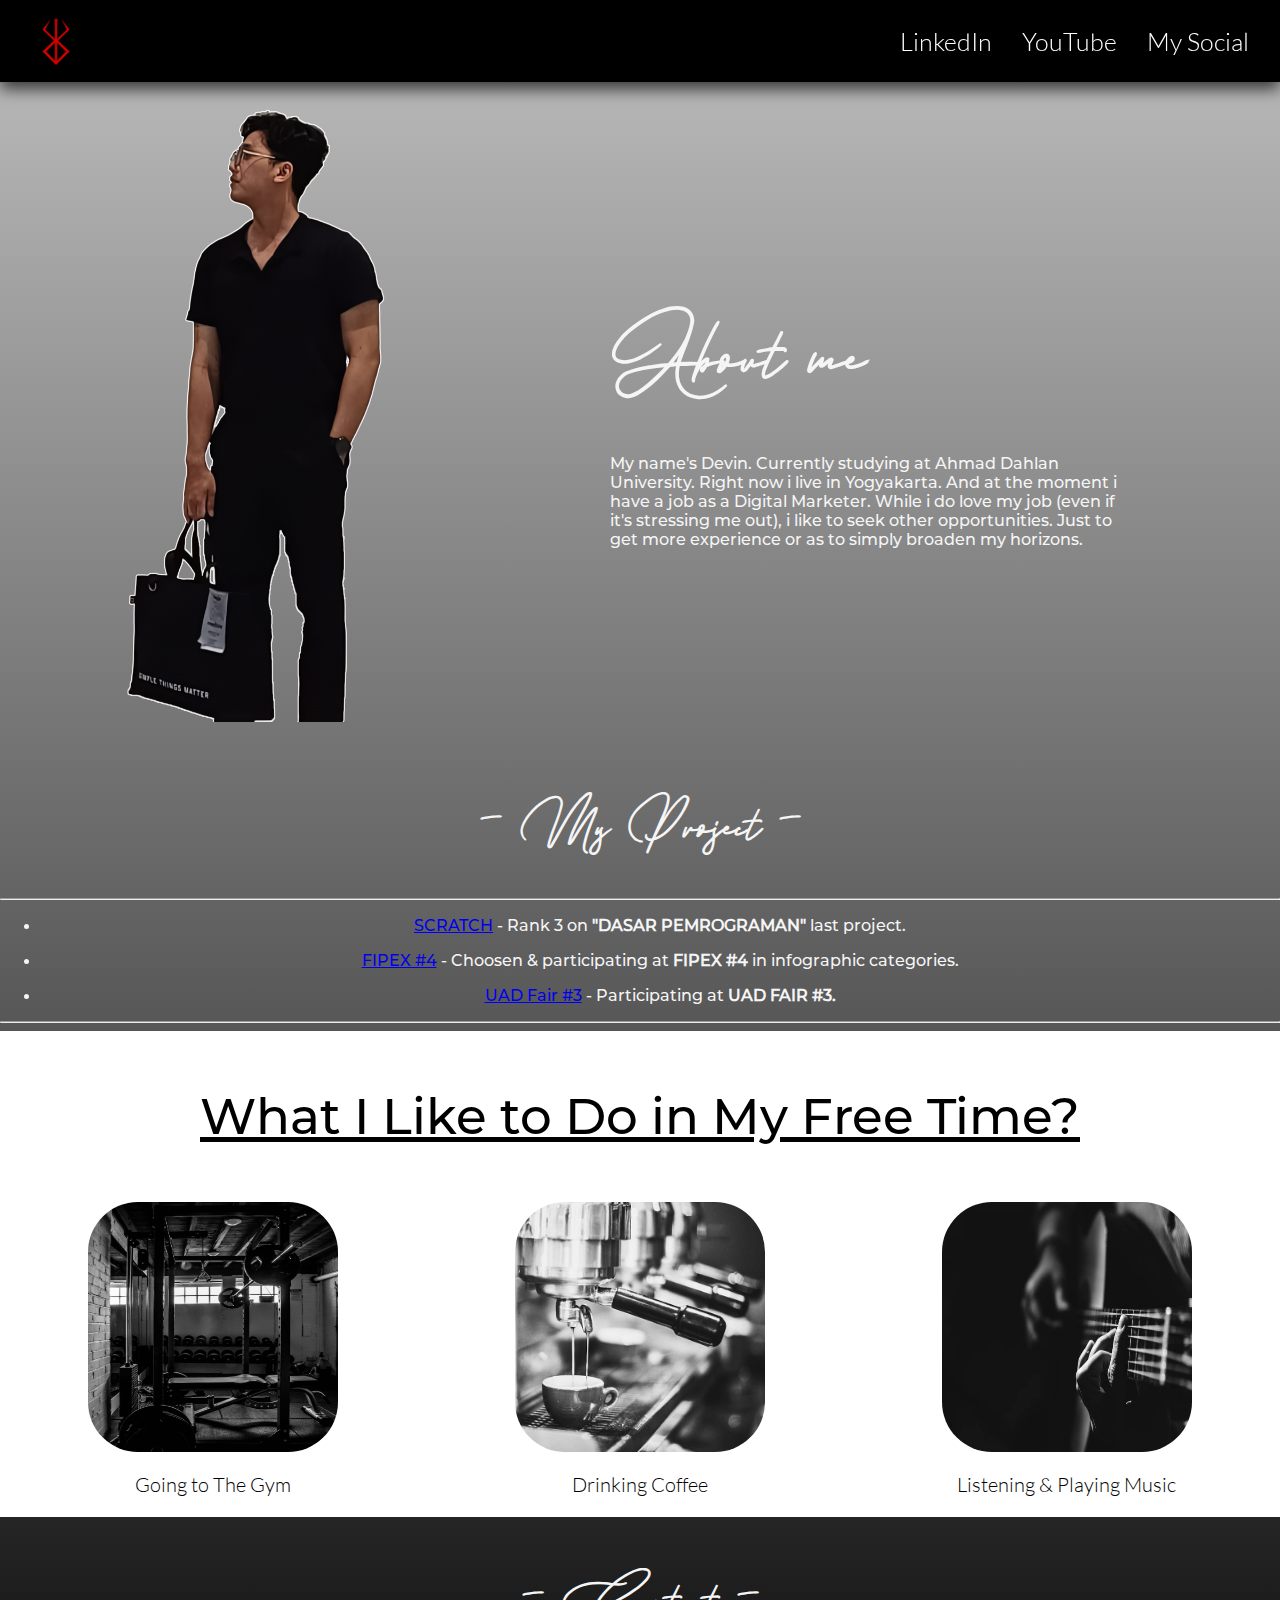
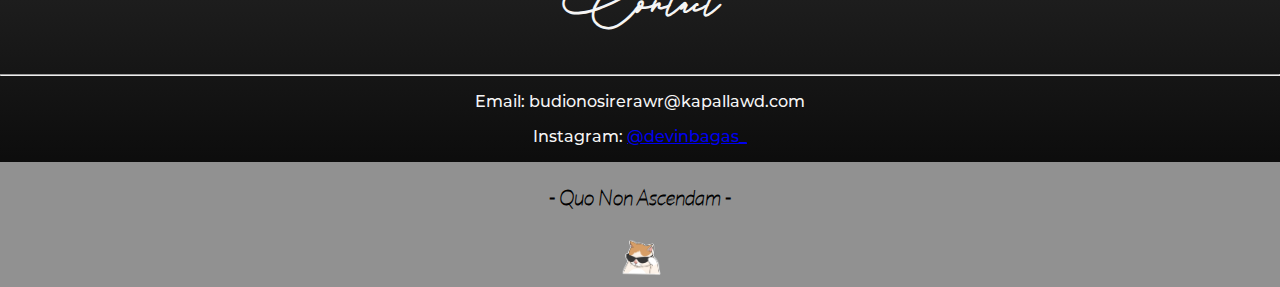
<file: praktikum_1/index.html>
<!DOCTYPE html>
<html lang="en-us">
    <head>
        <meta charset="utf-8" />
        <meta name="viewport" content="width=device-width"/>
        <title>My Biography - Devin</title>
        <link href="style.css" rel="stylesheet"/>
    </head>
    <body>
        <div class="fcontainer">
            <nav class='wrapper'>
                <div class="logo">
                    <img src='img/logo.png' alt="logo" > 
                </div>
                <ul class="navigation">
                    <li>
                        <a href="https://www.linkedin.com/in/devin-bagas-pratama-425979195/" > LinkedIn</a>
                    </li>
                    <li>
                        <a href="https://www.youtube.com/watch?v=PiPOS3WFPGM" > YouTube</a>
                    </li>
                    <li>
                        <a href="https://www.instagram.com/devinbagas_/" > My Social</a>
                    </li>
                </ul>
            </nav>
        </div>
        <div class="container">
            <div class="image">
                <img src="img/me.png" alt="Me" width=480 height=640/>
            </div>
            <div class="Text">
                <h1>About me</h1>   
                <p>My name's Devin. Currently studying at Ahmad Dahlan University. Right now i live in Yogyakarta. And at the moment i have a job as a Digital Marketer. While i do love my job (even if it's stressing me out), i like to seek other opportunities. Just to get more experience or as to simply broaden my horizons.</p>
            </div>
        </div>
        <h2>- My Project -</h2>
        <hr>
        <ul>
            <li>
                <p><a href="https://scratch.mit.edu/projects/938173385/">SCRATCH</a> - Rank 3 on <strong>"DASAR PEMROGRAMAN"</strong> last project. </p>
            </li>
            <li>
                <p><a href="https://fipexapp.ruang-ekspresi.id/detail-produk/668bcc4477081">FIPEX #4</a> - Choosen & participating at <strong>FIPEX #4</strong> in infographic categories. </p>
            </li>
            <li>
                <p><a href="https://instagram.com/basrinyamaspri.id">UAD Fair #3</a> - Participating at <strong>UAD FAIR #3.</strong></p>
            </li>
        </ul>
        <hr>
        <div class="hobby">
            <div class="judul-hobby">
                <p>What I Like to Do in My Free Time?</p>
            </div>
            <div class="position-hobby">
                <div class="list-hobby">
                    <img src="img/gym.jpg">
                    <p>Going to The Gym</p>
                </div>
                <div class="list-hobby">
                    <img src="img/coffee.jpg">
                    <p>Drinking Coffee</p>
                </div>
                <div class="list-hobby">
                    <img src="img/music.jpg">
                    <p>Listening & Playing Music</p>
                </div>
            </div>
        </div>
        <h2>- Contact -</h2>
        <hr>
        <p>Email: budionosirerawr@kapallawd.com</p>
        <p>Instagram: <a href="https://www.instagram.com/devinbagas_/"> @devinbagas_</a></p>
        <div class="foot">
            <h3>- Quo Non Ascendam -</h3>
            <img src="img/cat-with-glasses-meme-sticker-tshirt-illustration-free-png.webp" alt='cat' width="55" height="55">
        </div>
    </body>
</html>
</file>
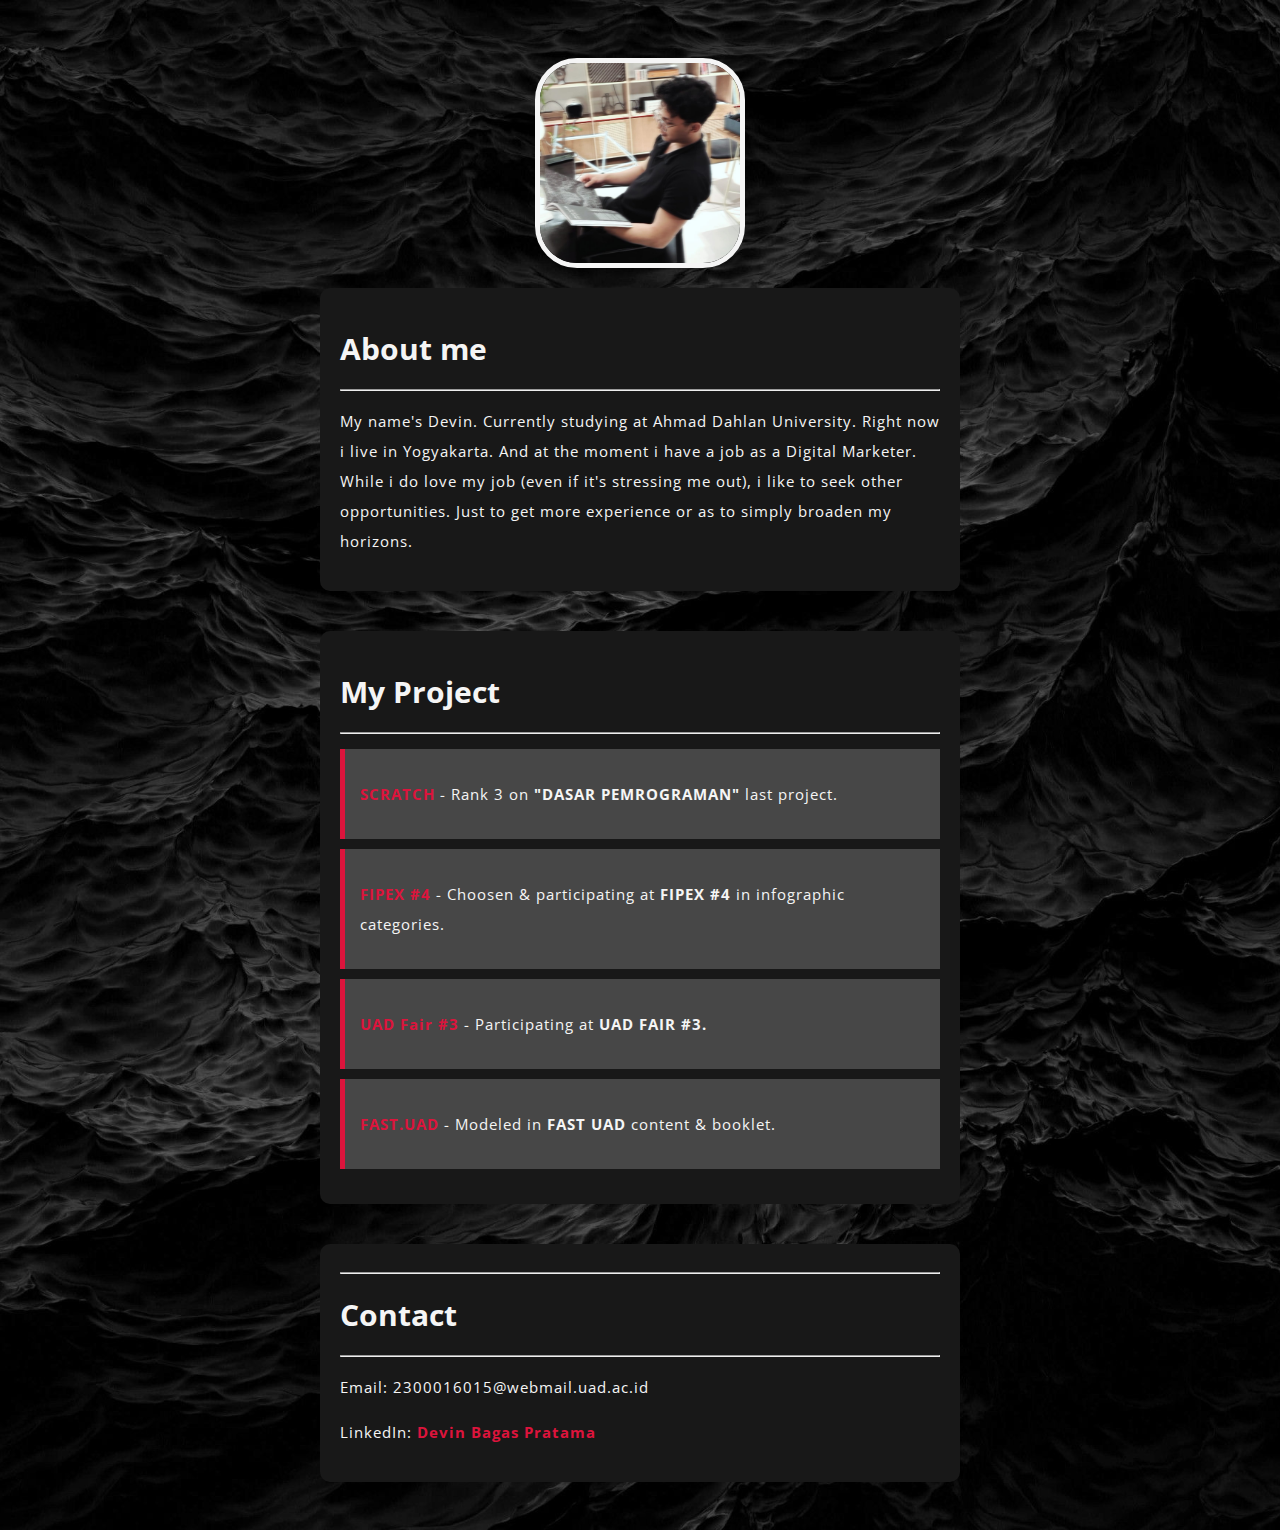
<file: praktikum_2/index.html>
<!DOCTYPE html>
<html lang="en-us">
    <head>
        <meta charset="utf-8" />
        <meta name="viewport" content="width=device-width"/>
        <title>My Biography - Devin</title>
        <link href="style.css" rel="stylesheet"/>
        <link href="https://fonts.googleapis.com/css?family=Open+Sans" rel="stylesheet" />
    </head>
    <body>
        <div class="profile-picture">
            <img src="img/me.jpg" alt="Me" width=200 height=200/>
        </div>
        <div class="about-me">
            <h1>About me</h1>
            <hr>
            <p>My name's Devin. Currently studying at Ahmad Dahlan University. Right now i live in Yogyakarta. And at the moment i have a job as a Digital Marketer. While i do love my job (even if it's stressing me out), i like to seek other opportunities. Just to get more experience or as to simply broaden my horizons.</p>
        </div>
        <div class="list-project">
            <h1>My Project</h1>
            <hr>
            <ul>
                <li><p><a href="https://scratch.mit.edu/projects/938173385/">SCRATCH</a> - Rank 3 on <strong>"DASAR PEMROGRAMAN"</strong> last project. </p></li>
                <li><p><a href="https://fipexapp.ruang-ekspresi.id/detail-produk/668bcc4477081">FIPEX #4</a> - Choosen & participating at <strong>FIPEX #4</strong> in infographic categories. </p></li>
                <li><p><a href="https://instagram.com/basrinyamaspri.id">UAD Fair #3</a> - Participating at <strong>UAD FAIR #3.</strong></p></li>
                <li><p><a href="https://www.instagram.com/fast.uad/p/DAAnZq5yl2W/?hl=en">FAST.UAD</a> - Modeled in <strong>FAST UAD</strong> content & booklet.</p></li>
            </ul>
        </div>
        <div class="contact">
            <hr>
            <h1>Contact</h1>
            <hr>
            <p>Email: 2300016015@webmail.uad.ac.id</p>
            <p>LinkedIn: <a href="https://www.linkedin.com/in/devin-bagas-pratama-425979195/"> Devin Bagas Pratama</a></p>
        </div>
    </body>
</html>
</file>
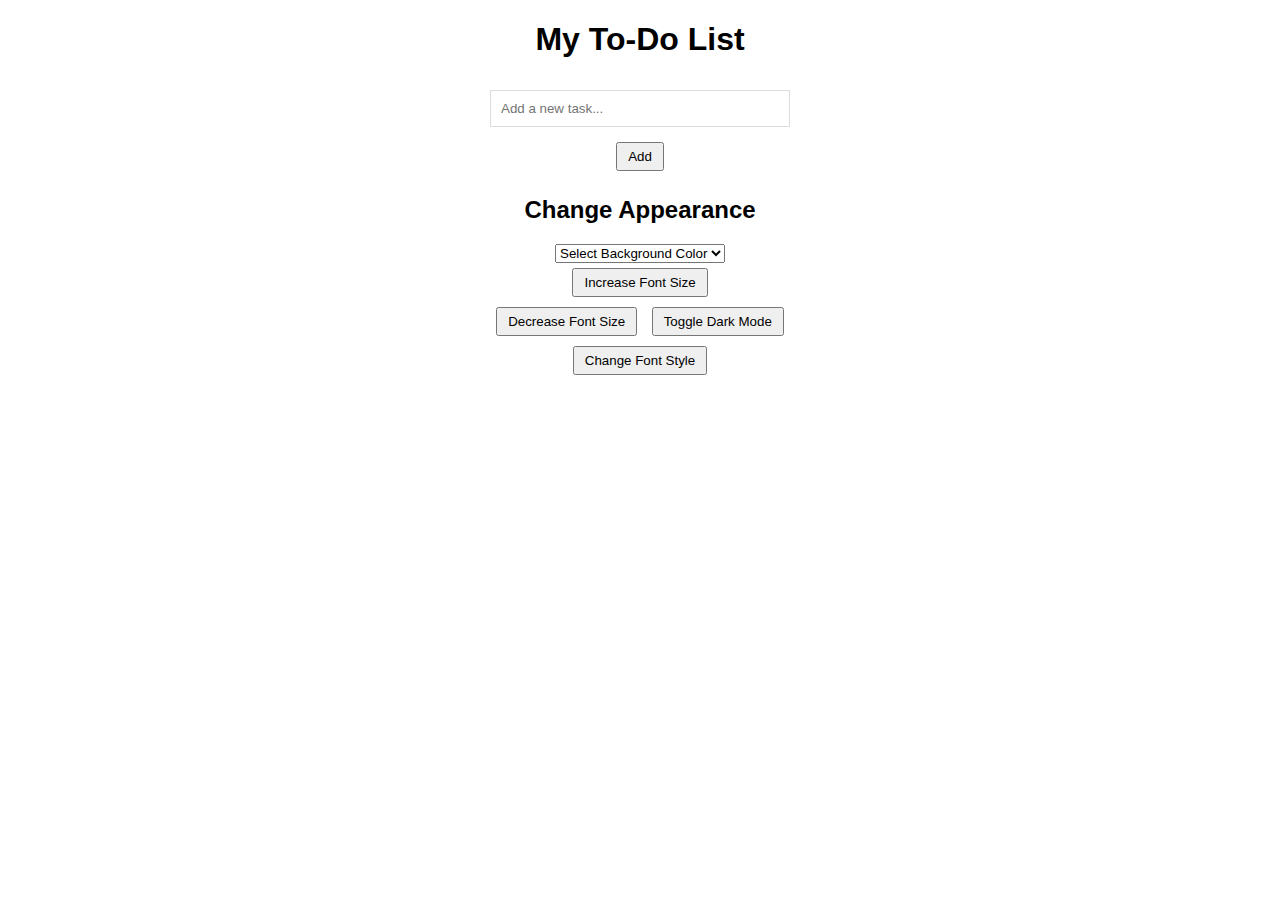
<file: praktikum_3/index (2).html>
<!DOCTYPE html>
<html lang="en-us">
<head>
    <meta charset="utf-8">
    <meta name="viewport" content="width=device-width">
    <title>To-Do List</title>
    <style>
        body {
            font-family: sans-serif, serif, Arial;
            transition: background-color 0.3s, color 0.3s;
        }

        #app {
            width: 300px;
            margin: 0 auto;
            text-align: center;
        }

        input[type="text"] {
            width: 100%;
            padding: 10px;
            margin: 10px 0;
            border: 1px solid #ddd;
            box-sizing: border-box;
        }

        button {
            margin: 5px;
            padding: 5px 10px;
        }

        #taskList {
            list-style: none;
            padding: 0;
        }

        #taskList li {
            padding: 10px;
            border-bottom: 1px solid #ddd;
            display: flex;
            align-items: center;
            justify-content: space-between;
        }

        .completed {
            text-decoration: line-through;
            color: gray;
        }

        .dark-mode {
            background-color: #333;
            color: white;
        }

        .dark-mode input[type="text"],
        .dark-mode button,
        .dark-mode select {
            background-color: #555;
            color: white;
            border: 1px solid #888;
        }

        .deleteButton{
            color: white;
            background-color:red;
            font-weight: 700;
            border-radius: 8px;
            float: right;
            cursor: pointer;
        }

    </style>
</head>
<body>
    <div id="app">
        <h1>My To-Do List</h1>
        <input type="text" id="new-task" placeholder="Add a new task...">
        <button id="add-task">Add</button>
        
        <ul id="taskList"></ul>
        
        <h2>Change Appearance</h2>
        <div id="app-controls">
            <div class="ctrl-btn">
                <select id="bg-color">
                    <option value="">Select Background Color</option>
                    <option value="lightblue">Light Blue</option>
                    <option value="lightgreen">Light Green</option>
                    <option value="lightyellow">Light Yellow</option>
                    <option value="lightpink">Light Pink</option>
                </select>
            </div>
            <div class="ctrl-btn">
                <button id="increase-font">Increase Font Size</button>
                <button id="decrease-font">Decrease Font Size</button>
                <button id="toggle-dark">Toggle Dark Mode</button>
                <button id="change-font">Change Font Style</button>
            </div>
        </div>        
    </div>
    <script>
        document.addEventListener("DOMContentLoaded", function() {
    const addTaskBtn = document.getElementById("add-task");
    const newTaskInput = document.getElementById("new-task");
    const taskList = document.getElementById("taskList");
    const bgColorSelect = document.getElementById("bg-color");
    const increaseFontBtn = document.getElementById("increase-font");
    const decreaseFontBtn = document.getElementById("decrease-font");
    const toggleDarkBtn = document.getElementById("toggle-dark");
    const changeFontBtn = document.getElementById("change-font");

    let fontSize = 16;
    let currentFont = "Arial";

    addTaskBtn.addEventListener("click", function() {
        const taskText = newTaskInput.value.trim();
        if (taskText) {
            addTask(taskText);
            newTaskInput.value = "";
        }
    });

    function addTask(text) {
        const li = document.createElement("li");

        const checkbox = document.createElement("input");
        checkbox.type = "checkbox";
        checkbox.addEventListener("change", function() {
            li.classList.toggle("completed");
        });

        const taskText = document.createElement("span");
        taskText.textContent = text;
        taskText.contentEditable = true; // Allow inline editing

        const deleteBtn = document.createElement("button");
        deleteBtn.textContent = "X";
        deleteBtn.className='deleteButton';
        deleteBtn.addEventListener("click", function() {
            taskList.removeChild(li);
        });

        li.appendChild(checkbox);
        li.appendChild(taskText);
        li.appendChild(deleteBtn);
        taskList.appendChild(li);
    }

    bgColorSelect.addEventListener("change", function() {
        document.body.style.backgroundColor = bgColorSelect.value;
    });

    increaseFontBtn.addEventListener("click", function() {
        fontSize += 2;
        document.body.style.fontSize = `${fontSize}px`;
    });

    decreaseFontBtn.addEventListener("click", function() {
        fontSize = Math.max(10, fontSize - 2);
        document.body.style.fontSize = `${fontSize}px`;
    });

    toggleDarkBtn.addEventListener("click", function() {
        document.body.classList.toggle("dark-mode");
    });

    changeFontBtn.addEventListener("click", function() {
        currentFont = currentFont === "Arial" ? "Courier New" : "Arial";
        document.body.style.fontFamily = currentFont;
    });
});
    </script>
</body>
</html>
</file>
<file: praktikum_1/style.css>
@font-face{
    font-family: 'Sign';
        src: url(font/Andrea\ Bellarosa.ttf);
}
@font-face {
    font-family: 'Cloister';
    src: url(font/CloisterBlackLight-axjg.ttf);
}

@font-face {
    font-family:'Montserrat' ;
    src: url(font/Montserrat-Medium.otf);
}

@font-face {
    font-family:'LatoItalic' ;
    src: url(font/Lato-ThinItalic.ttf);
}

@font-face {
    font-family:'Lato' ;
    src: url(font/Lato-Light.ttf);
}


h1{
    font-family: 'Sign';
    font-size: 60px;
}

h2{
    font-family: 'Sign';
    font-size: 40px;
}

h3{
    font-family: 'LatoItalic';
    color: black;
}

h1,h2{
    color:whitesmoke
}

p{
    font-family: "Montserrat";
}

body{
    width: 0 auto;
    margin: 0 auto;
    border: 5px black;
    text-align: center;
    color: whitesmoke;
    background: linear-gradient(to top, rgb(0, 0, 0), rgb(94, 94, 94,0.4)),
                url('https://images.unsplash.com/photo-1475257026007-0753d5429e10?fm=jpg&q=60&w=3000&ixlib=rb-4.0.3&ixid=M3wxMjA3fDB8MHxzZWFyY2h8Mnx8ZGFyayUyMGxlYWZ8ZW58MHx8MHx8fDA%3D') no-repeat center / cover;
}

img{
    display:block;
    margin:0 auto;
    max-height: 100%;
}
.container{
    display: grid;
    align-items: center;
    text-align: left;
    grid-template-columns: 1fr 1fr;
    column-gap: 70px;
    padding: 0 150px 20px 20px;
}

.hobby{
    background-color: white;
}

.judul-hobby{
    font-family: "Lato";
    font-size: 50px;
    padding: 5px;
    color:black;
    text-decoration: underline;
}

.position-hobby{
    width:100%;
    position: relative;
    display: flex;
}

.list-hobby{
    width:30%;
    margin:0 auto;
}

.list-hobby img{
    width: 250px;
    height: 250px;
    border-radius: 50px;
}

.list-hobby p{
    font-family: "Lato";
    font-size: 20px;
    color: black
}

.foot{
    width: auto;
    height: auto;
    margin: auto;
    padding: 1px;
    background-color: rgb(145, 145, 145);
    font-size: 18px;
}

.fcontainer{
    display: flex;
    width: auto;
    background-color: grey;
    position: sticky;
    top: 0;
    z-index:1;
}

.wrapper{
    display: flex;
    justify-content: space-between;
    align-items: center;
    font-size: 20px;
    padding:16px;
    width:100%;
    height:50px;
    background-color: black;
    box-shadow: 0 7px 15px rgb(0, 0, 0,0.7);
}

.logo{
    display: flex;
    flex-direction: row;
    padding: 15px;
    width:50px;
    height:50px; 
}

.navigation{
    display: flex;
    justify-content: center;
    align-items: center;
}

.navigation>li{
    list-style-type: none;
    padding: 15px;
    font-family: "Lato";
}

.navigation>li>a{
    color: white;
    font-size: 25px;
    text-decoration: none;
}
</file>
<file: praktikum_2/style.css>
html {
    font-size: 15px; 
    font-family: "Open Sans", sans-serif;
    background-color: #000000;
} 
  
p,
li{
    line-height: 2;
    letter-spacing: 1px;
}

h1,h2,p{
    color: whitesmoke;
}


a {
    color: crimson;
    text-decoration: none;
    font-weight: bold;
}

a:hover {
    text-decoration:underline;
}

@media (max-width: 768px) {
    img{
        width: 120px;
        height: 120px;
    }
    h2 {
        font-size: 1.8rem;
    }
}

body {
    display: flex;
    flex-direction: column;
    align-items: center;
    padding: 20px;
}

html {
    background-image: url('img/water.jpg');
    background-size: cover;  /* Ensures the image covers the entire background */
    background-position: center;  /* Centers the image */
}


ul {
    list-style: none;   /* Removes bullet points */
    padding: 0;         /* Removes default padding */
}

ul li {
    background-color: #474747;
    padding: 15px;
    margin-bottom: 10px;
    border-left: 5px solid crimson;
}

.profile-picture img {
    display: block;
    margin: 0 auto;
    border: 5px solid whitesmoke;
    border-radius: 20%;
    margin-top: 30px;
    object-fit: block;
}

.about-me {
    background-color: #181818;
    padding: 20px;
    border-radius: 10px;
    margin-bottom: 20px;
    margin-top: 20px;
    width: 600px;
}


.list-project {
    background-color: #181818;
    padding: 20px;
    border-radius: 10px;
    margin-bottom: 20px;
    margin-top: 20px;
    width: 600px;
}

.contact {
    background-color: #181818;
    padding: 20px;
    border-radius: 10px;
    margin-bottom: 20px;
    margin-top: 20px;
    width: 600px;
}
</file>
